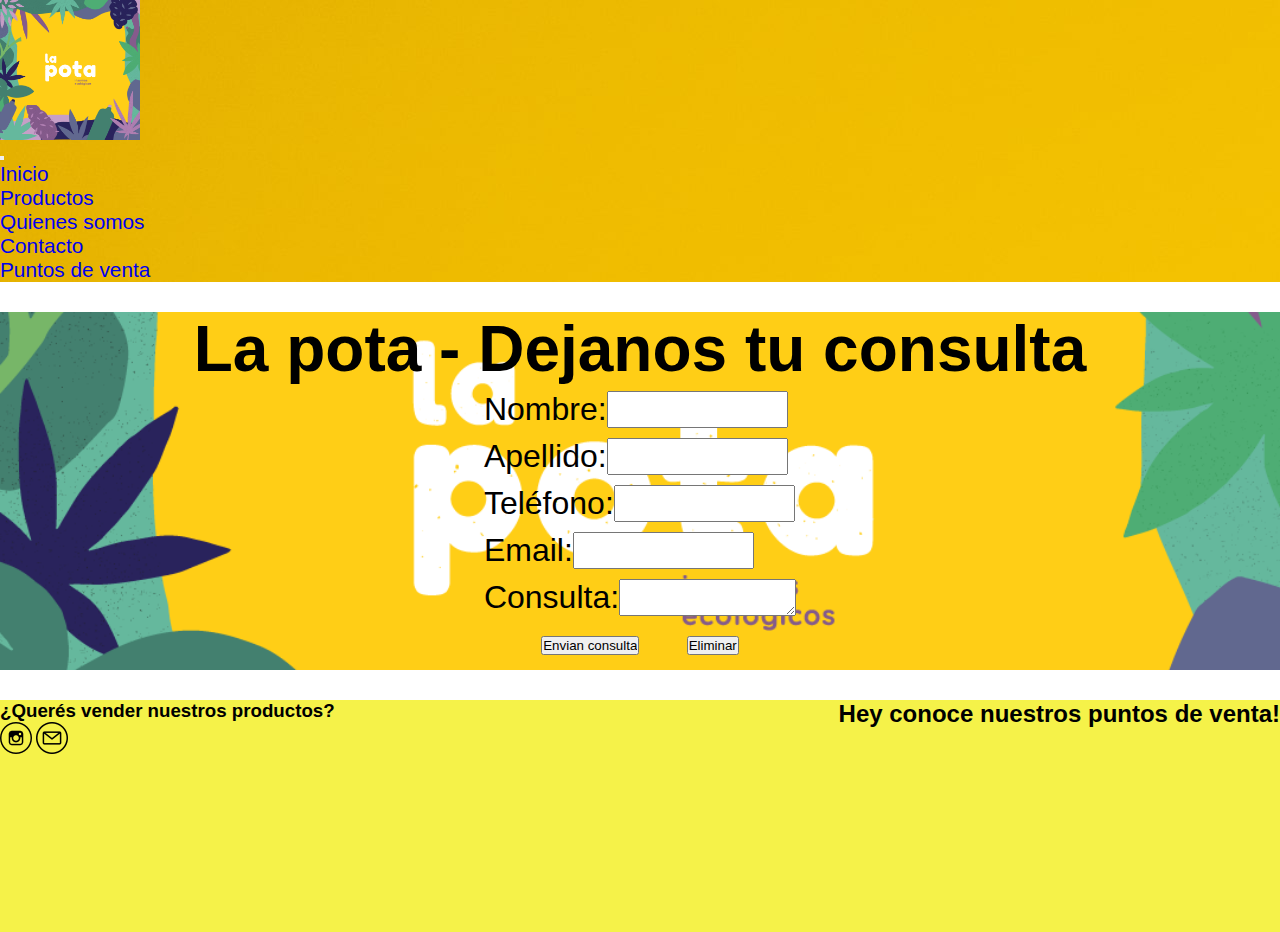
<file: paginas/contacto.html>
<!DOCTYPE html>
<html lang="en">

<head>
    <meta charset="UTF-8">
    <meta http-equiv="X-UA-Compatible" content="IE=edge">
    <meta name="viewport" content="width=device-width, initial-scale=1.0">
    <link rel="shortcut icon" href="../imagenes/logo-min.JPG" type="image/x-icon">
    <link rel="stylesheet" href="../css/lapota.css">
    <!--Bootstrap CSS-->
    <link href="https://cdn.jsdelivr.net/npm/bootstrap@5.1.3/dist/css/bootstrap.min.css" rel="stylesheet"
        integrity="sha384-1BmE4kWBq78iYhFldvKuhfTAU6auU8tT94WrHftjDbrCEXSU1oBoqyl2QvZ6jIW3" crossorigin="anonymous">
    <title>Contacto</title>
</head>

<body>
    <div class="grid-container">
        <header class="header">
            <nav class="navbar navbar-expand-lg navbar-light color-nav">
                <div class="container-fluid">
                    <div class="container">
                        <a class="navbar-brand" href="#">
                            <img src="../imagenes/logo-min.JPG" alt="" width="140">
                        </a>
                    </div>
                    <button class="navbar-toggler" type="button" data-bs-toggle="collapse" data-bs-target="#navbarNav"
                        aria-controls="navbarNav" aria-expanded="false" aria-label="Toggle navigation">
                        <span class="navbar-toggler-icon"></span>
                    </button>
                    <div class="collapse navbar-collapse justify-content-end" id="navbarNav">
                        <ul class="navbar-nav">
                            <li class="nav-item">
                                <a class="nav-link active mx-4" aria-current="page" href="../index.html">Inicio</a>
                            </li>
                            <li class="nav-item mx-4">
                                <a class="nav-link" href="../paginas/productos.html">Productos</a>
                            </li>
                            <li class="nav-item mx-4">
                                <a class="nav-link" href="../paginas/Quienes-somos.html">Quienes somos</a>
                            <li class="nav-item mx-4">
                                <a class="nav-link" href="../paginas/contacto.html">Contacto</a>
                            </li>
                            </li>
                            <li class="nav-item mx-4">
                                <a class="nav-link" href="../paginas/puntos-de-venta.html">Puntos de venta</a>
                            </li>
                        </ul>
                    </div>
                </div>
            </nav>
        </header>
    </div>
    <main class="main">
        <section class="formulario-contacto">
            <h1>La pota - Dejanos tu consulta</h1>
            <form>
                <div>
                    <label for="nombre">Nombre:</label>
                    <input type="text" name="nombre" id="nombre">
                </div>
                <div>
                    <label for="apellido">Apellido:</label>
                    <input type="text" name="Apellido" id="apellido">
                </div>
                <div>
                    <label for="telefono">Teléfono:</label>
                    <input type="number" name="telefono" id="telefono">
                </div>
                <div>
                    <label for="Email">Email:</label>
                    <input type="email" name="email" id="email">
                </div>
                <div>
                    <label for="consulta">Consulta:</label>
                    <textarea name="consulta" id="consulta"></textarea>
                </div>
                <div class="botones-formulario">
                    <input type="submit" value="Envian consulta">
                    <input type="reset" value="Eliminar">
                </div>
            </form>
        </section>
    </main>
    <footer class="footer">
        <div>
            <h3>¿Querés vender nuestros productos?</h3>
            <a href="https://www.instagram.com/lapota.ok"><img src="../imagenes/instagram.png" alt=""></a>
            <a href=""><img src="../imagenes/email.png" alt=""></a>
        </div>
        <div class="mapa">
            <h2>Hey conoce nuestros puntos de venta!</h2>
            <iframe
                src="https://www.google.com/maps/embed?pb=!1m18!1m12!1m3!1d3285.096501300841!2d-58.4598854!3d-34.5764247!2m3!1f0!2f0!3f0!3m2!1i1024!2i768!4f13.1!3m3!1m2!1s0x95bcb5a7944cbe11%3A0x6fbf83eb83b63f94!2sEl%20Alquimista%20Growshop%20Colegiales!5e0!3m2!1ses!2sar!4v1636234613639!5m2!1ses!2sar"
                width="200" height="200" style="border:0;" allowfullscreen="" loading="lazy"></iframe>
        </div>
    </footer>

    <script src="https://cdn.jsdelivr.net/npm/bootstrap@5.1.3/dist/js/bootstrap.bundle.min.js"
        integrity="sha384-ka7Sk0Gln4gmtz2MlQnikT1wXgYsOg+OMhuP+IlRH9sENBO0LRn5q+8nbTov4+1p"
        crossorigin="anonymous"></script>
</body>

</html>
</file>
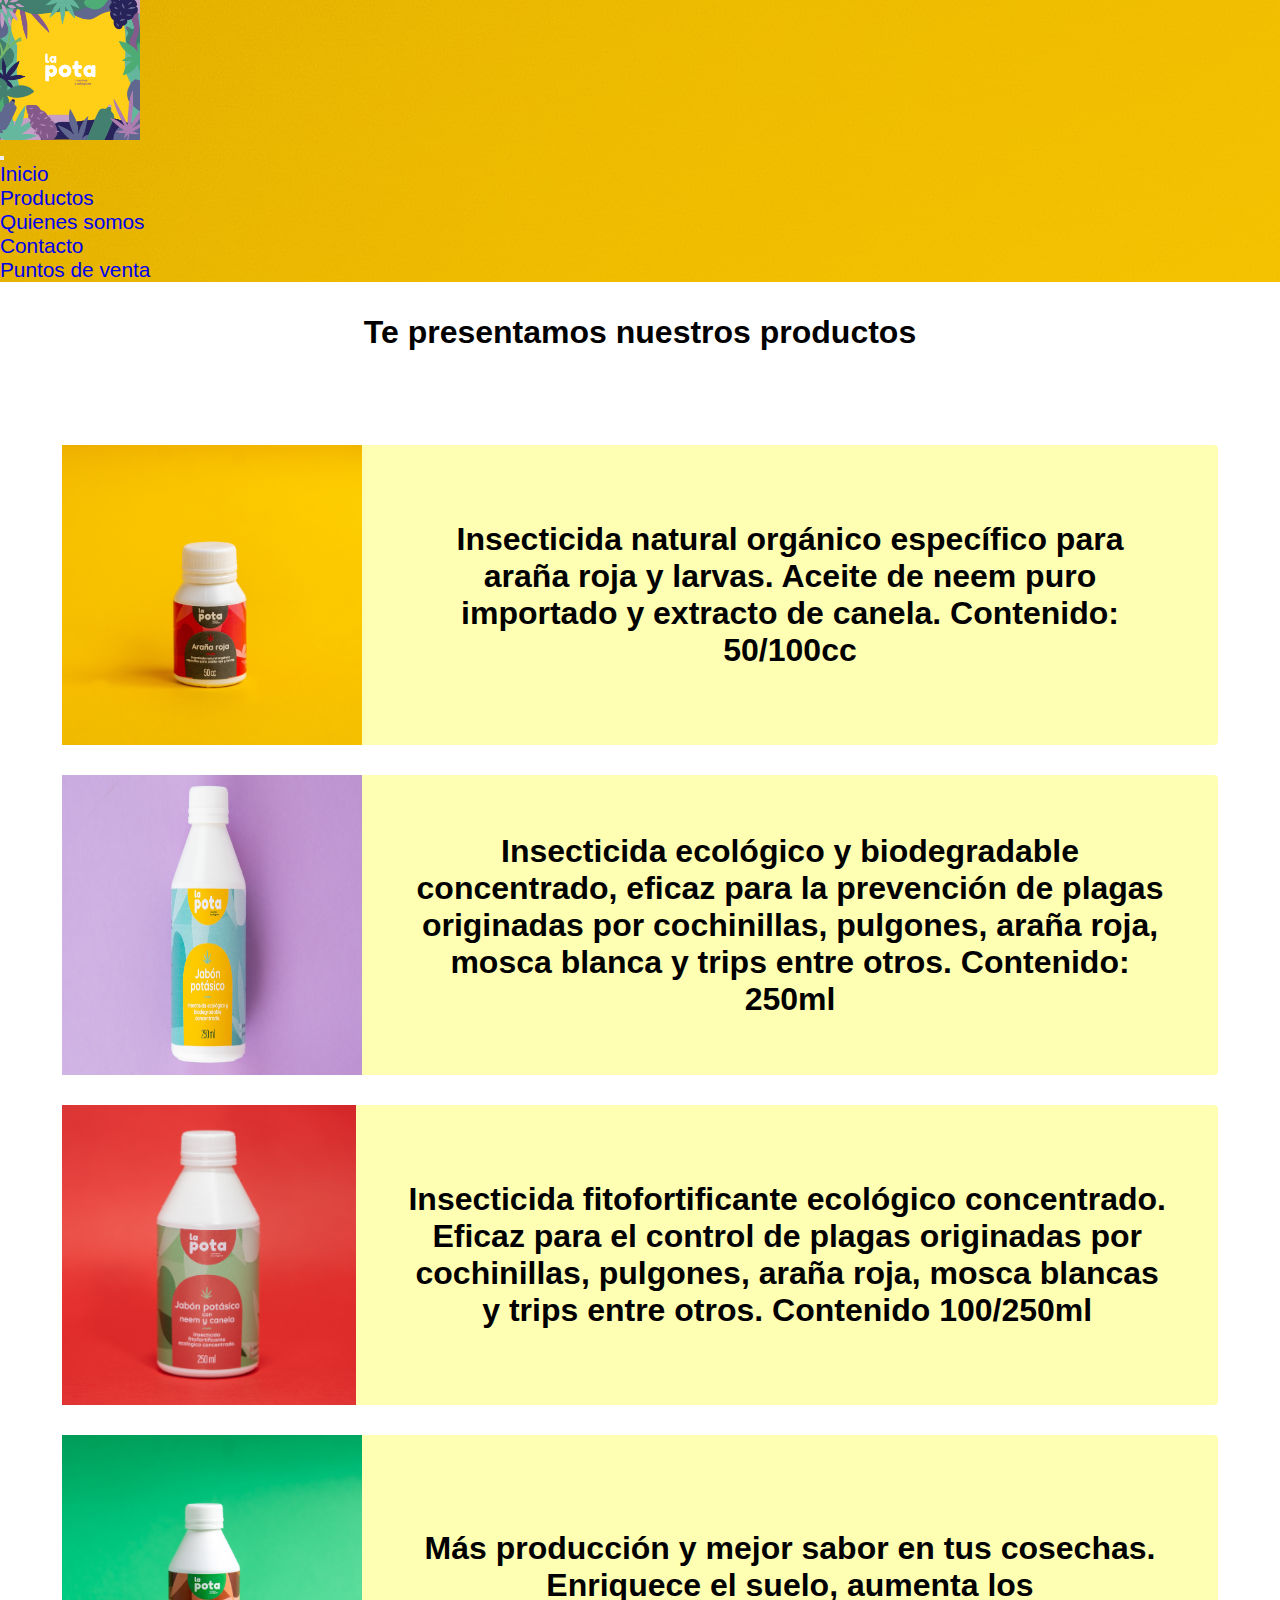
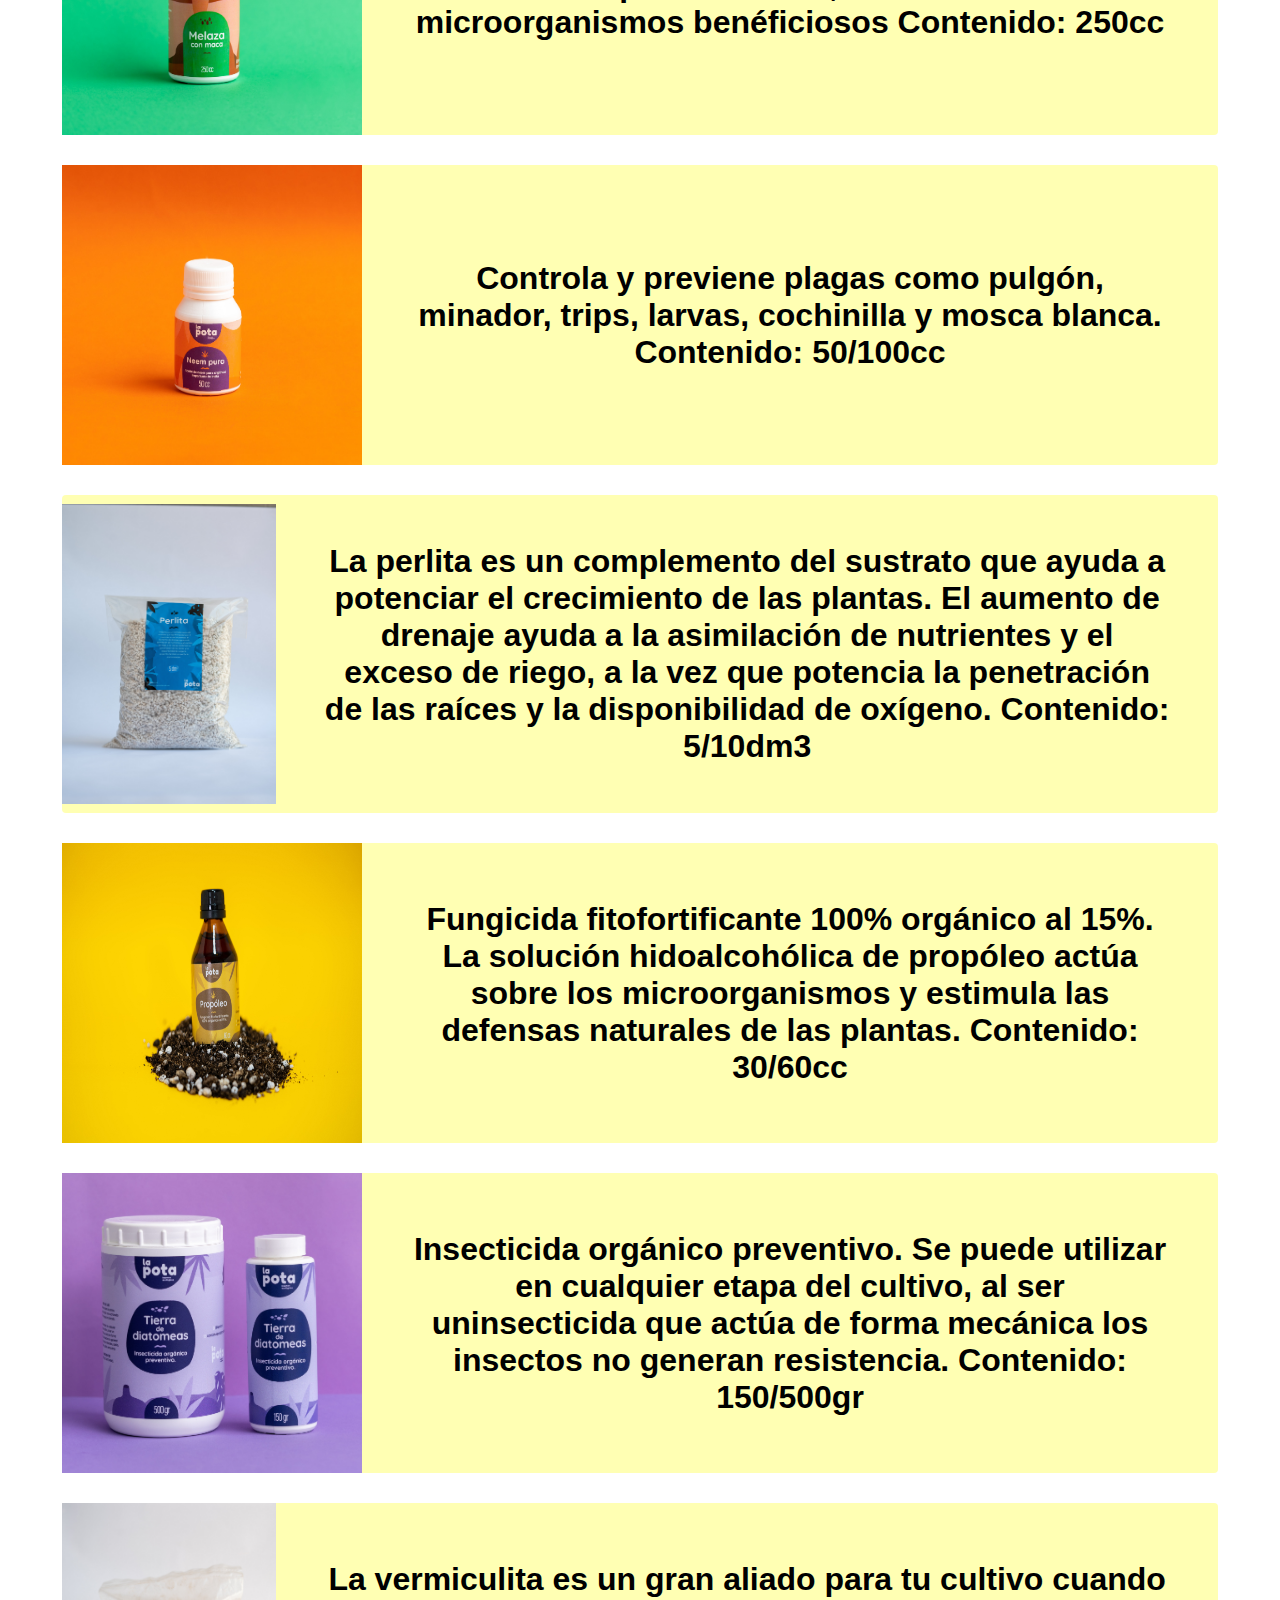
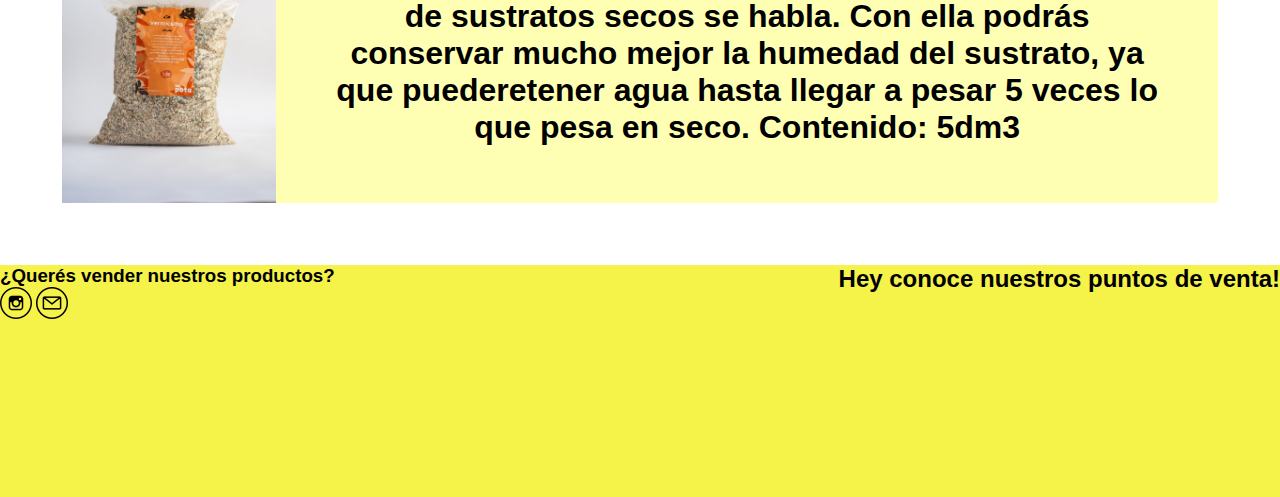
<file: paginas/productos.html>
<!DOCTYPE html>
<html lang="en">

<head>
    <meta charset="UTF-8">
    <meta http-equiv="X-UA-Compatible" content="IE=edge">
    <meta name="viewport" content="width=device-width, initial-scale=1.0">
    <link rel="shortcut icon" href="../imagenes/logo-min.JPG" type="image/x-icon">
    <link rel="stylesheet" href="../css/lapota.css">
    <!--Bootstrap CSS-->
    <link href="https://cdn.jsdelivr.net/npm/bootstrap@5.1.3/dist/css/bootstrap.min.css" rel="stylesheet"
        integrity="sha384-1BmE4kWBq78iYhFldvKuhfTAU6auU8tT94WrHftjDbrCEXSU1oBoqyl2QvZ6jIW3" crossorigin="anonymous">
    <title>Productos</title>
</head>

<body>
    <div class="grid-container">
        <header class="header">
            <nav class="navbar navbar-expand-lg navbar-light color-nav">
                <div class="container-fluid">
                    <div class="container">
                        <a class="navbar-brand" href="#">
                            <img src="../imagenes/logo-min.JPG" alt="" width="140">
                        </a>
                    </div>
                    <button class="navbar-toggler" type="button" data-bs-toggle="collapse" data-bs-target="#navbarNav"
                        aria-controls="navbarNav" aria-expanded="false" aria-label="Toggle navigation">
                        <span class="navbar-toggler-icon"></span>
                    </button>
                    <div class="collapse navbar-collapse justify-content-end" id="navbarNav">
                        <ul class="navbar-nav">
                            <li class="nav-item">
                                <a class="nav-link active mx-4" aria-current="page" href="../index.html">Inicio</a>
                            </li>
                            <li class="nav-item mx-4">
                                <a class="nav-link" href="../paginas/productos.html">Productos</a>
                            </li>
                            <li class="nav-item mx-4">
                                <a class="nav-link" href="../paginas/Quienes-somos.html">Quienes somos</a>
                            <li class="nav-item mx-4">
                                <a class="nav-link" href="../paginas/contacto.html">Contacto</a>
                            </li>
                            </li>
                            <li class="nav-item mx-4">
                                <a class="nav-link" href="../paginas/puntos-de-venta.html">Puntos de venta</a>
                            </li>
                        </ul>
                    </div>
                </div>
            </nav>
        </header>
    </div>
    <main class="main">
        <section class="productos">
            <h1>Te presentamos nuestros productos<h1>
                    <div class="gridContainer">
                        <div class="grid-item">
                            <img src="../imagenes/arañaroja-min.jpg" alt="">
                            <p>Insecticida natural orgánico específico para araña roja y larvas.
                                Aceite de neem puro importado y extracto de canela.
                                Contenido: 50/100cc</p>
                        </div>
                        <div class="grid-item">
                            <img src="../imagenes/jabonp-min.jpg" alt="">
                            <p>Insecticida ecológico y
                                biodegradable concentrado, eficaz para la prevención de plagas originadas
                                por cochinillas, pulgones, araña roja, mosca blanca
                                y trips entre otros.
                                Contenido: 250ml</p>
                        </div>
                        <div class="grid-item">
                            <img src="../imagenes/jpnyc-min.jpg" alt="">
                            <p>Insecticida fitofortificante
                                ecológico concentrado. Eficaz para el control de plagas originadas por cochinillas,
                                pulgones,
                                araña roja, mosca blancas y trips entre otros.
                                Contenido 100/250ml</p>
                        </div>
                        <div class="grid-item">
                            <img src="../imagenes/melcmac-min.jpg" alt="">
                            <p>Más producción y mejor sabor en tus cosechas.
                                Enriquece el suelo, aumenta los microorganismos benéficiosos
                                Contenido: 250cc</p>
                        </div>
                        <div class="grid-item">
                            <img src="../imagenes/neempuro-min.jpg" alt="">
                            <p>Controla y previene plagas
                                como pulgón, minador, trips, larvas, cochinilla y mosca blanca.
                                Contenido: 50/100cc</p>
                        </div>
                        <div class="grid-item">
                            <img src="../imagenes/perlita-min.jpg" alt="">
                            <p>La perlita es un complemento
                                del sustrato que ayuda a potenciar el crecimiento de las plantas.
                                El aumento de drenaje ayuda a la asimilación de nutrientes
                                y el exceso de riego, a la vez que potencia
                                la penetración de las raíces y la disponibilidad de oxígeno.
                                Contenido: 5/10dm3
                            </p>
                        </div>
                        <div class="grid-item">
                            <img src="../imagenes/propeleo-min.jpg" alt="">
                            <p>Fungicida fitofortificante 100%
                                orgánico al 15%. La solución hidoalcohólica de propóleo actúa sobre los
                                microorganismos y estimula las defensas naturales de las plantas.
                                Contenido: 30/60cc
                            </p>
                        </div>
                        <div class="grid-item">
                            <img src="../imagenes/tierradd-min.jpg" alt="">
                            <p>Insecticida orgánico preventivo.
                                Se puede utilizar en cualquier etapa del cultivo, al ser uninsecticida que actúa de
                                forma mecánica los insectos
                                no generan resistencia.
                                Contenido: 150/500gr</p>
                        </div>
                        <div class="grid-item">
                            <img src="../imagenes/vermi-min.jpg" alt="">
                            <p>La vermiculita es un gran aliado para tu cultivo cuando de sustratos secos se habla.
                                Con ella podrás conservar mucho mejor la humedad del sustrato, ya que puederetener
                                agua hasta llegar a pesar 5 veces lo que pesa en seco.
                                Contenido: 5dm3</p>
                        </div>
                    </div>
        </section>
    </main>
    <footer class="footer">
        <div>
            <h3>¿Querés vender nuestros productos?</h3>
            <a href="https://www.instagram.com/lapota.ok"><img src="../imagenes/instagram.png" alt=""></a>
            <a href=""><img src="../imagenes/email.png" alt=""></a>
        </div>
        <div class="mapa">
            <h2>Hey conoce nuestros puntos de venta!</h2>
            <iframe
                src="https://www.google.com/maps/embed?pb=!1m18!1m12!1m3!1d3285.096501300841!2d-58.4598854!3d-34.5764247!2m3!1f0!2f0!3f0!3m2!1i1024!2i768!4f13.1!3m3!1m2!1s0x95bcb5a7944cbe11%3A0x6fbf83eb83b63f94!2sEl%20Alquimista%20Growshop%20Colegiales!5e0!3m2!1ses!2sar!4v1636234613639!5m2!1ses!2sar"
                width="200" height="200" style="border:0;" allowfullscreen="" loading="lazy"></iframe>
        </div>
    </footer>

    <script src="https://cdn.jsdelivr.net/npm/bootstrap@5.1.3/dist/js/bootstrap.bundle.min.js"
        integrity="sha384-ka7Sk0Gln4gmtz2MlQnikT1wXgYsOg+OMhuP+IlRH9sENBO0LRn5q+8nbTov4+1p"
        crossorigin="anonymous"></script>
</body>

</html>
</file>
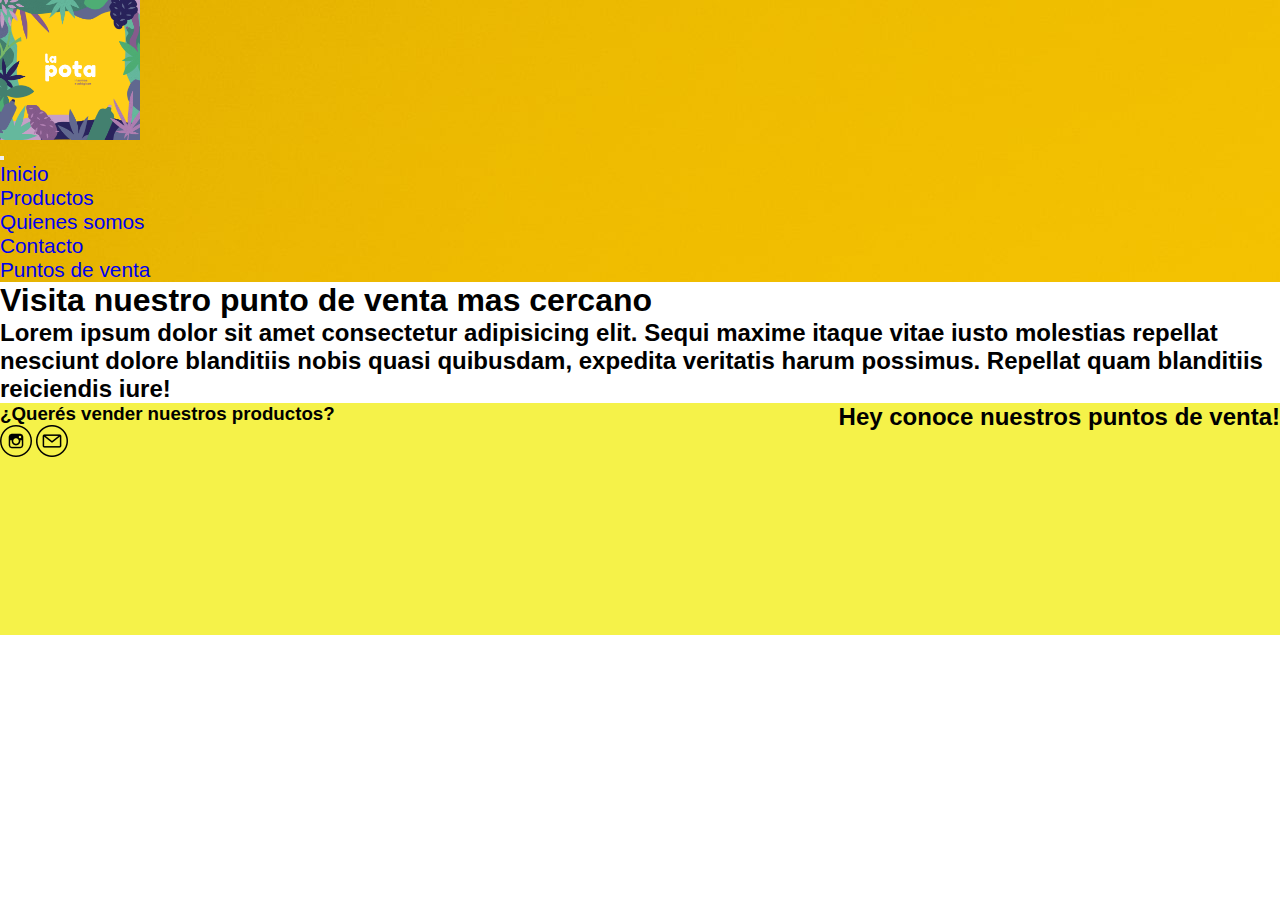
<file: paginas/puntos-de-venta.html>
<!DOCTYPE html>
<html lang="en">

<head>
    <meta charset="UTF-8">
    <meta http-equiv="X-UA-Compatible" content="IE=edge">
    <meta name="viewport" content="width=device-width, initial-scale=1.0">
    <link rel="shortcut icon" href="../imagenes/logo-min.JPG" type="image/x-icon">
    <link rel="stylesheet" href="../css/lapota.css">
    <!--Bootstrap CSS-->
    <link href="https://cdn.jsdelivr.net/npm/bootstrap@5.1.3/dist/css/bootstrap.min.css" rel="stylesheet"
        integrity="sha384-1BmE4kWBq78iYhFldvKuhfTAU6auU8tT94WrHftjDbrCEXSU1oBoqyl2QvZ6jIW3" crossorigin="anonymous">
    <title>Puntos de venta</title>
</head>

<body>
    <div class="grid-container">
        <header class="header">
            <nav class="navbar navbar-expand-lg navbar-light color-nav">
                <div class="container-fluid">
                    <div class="container">
                        <a class="navbar-brand" href="#">
                            <img src="../imagenes/logo-min.JPG" alt="" width="140">
                        </a>
                    </div>
                    <button class="navbar-toggler" type="button" data-bs-toggle="collapse" data-bs-target="#navbarNav"
                        aria-controls="navbarNav" aria-expanded="false" aria-label="Toggle navigation">
                        <span class="navbar-toggler-icon"></span>
                    </button>
                    <div class="collapse navbar-collapse justify-content-end" id="navbarNav">
                        <ul class="navbar-nav">
                            <li class="nav-item">
                                <a class="nav-link active mx-4" aria-current="page" href="../index.html">Inicio</a>
                            </li>
                            <li class="nav-item mx-4">
                                <a class="nav-link" href="../paginas/productos.html">Productos</a>
                            </li>
                            <li class="nav-item mx-4">
                                <a class="nav-link" href="../paginas/Quienes-somos.html">Quienes somos</a>
                            <li class="nav-item mx-4">
                                <a class="nav-link" href="../paginas/contacto.html">Contacto</a>
                            </li>
                            </li>
                            <li class="nav-item mx-4">
                                <a class="nav-link" href="../paginas/puntos-de-venta.html">Puntos de venta</a>
                            </li>
                        </ul>
                    </div>
                </div>
            </nav>
        </header>
    </div>
    <main class="main">
        <section>
            <h1>Visita nuestro punto de venta mas cercano</h1>
            <section>
                <section>
                    <h2>
                        <p>Lorem ipsum dolor sit amet consectetur adipisicing elit. Sequi maxime itaque vitae iusto
                            molestias repellat nesciunt dolore blanditiis nobis quasi quibusdam, expedita veritatis
                            harum possimus. Repellat quam blanditiis reiciendis iure!</p>
                    </h2>
                </section>
    </main>
    <footer class="footer">
        <div>
            <h3>¿Querés vender nuestros productos?</h3>
            <a href="https://www.instagram.com/lapota.ok"><img src="../imagenes/instagram.png" alt=""></a>
            <a href=""><img src="../imagenes/email.png" alt=""></a>
        </div>
        <div class="mapa">
            <h2>Hey conoce nuestros puntos de venta!</h2>
            <iframe
                src="https://www.google.com/maps/embed?pb=!1m18!1m12!1m3!1d3285.096501300841!2d-58.4598854!3d-34.5764247!2m3!1f0!2f0!3f0!3m2!1i1024!2i768!4f13.1!3m3!1m2!1s0x95bcb5a7944cbe11%3A0x6fbf83eb83b63f94!2sEl%20Alquimista%20Growshop%20Colegiales!5e0!3m2!1ses!2sar!4v1636234613639!5m2!1ses!2sar"
                width="200" height="200" style="border:0;" allowfullscreen="" loading="lazy"></iframe>
        </div>
    </footer>

    <script src="https://cdn.jsdelivr.net/npm/bootstrap@5.1.3/dist/js/bootstrap.bundle.min.js"
        integrity="sha384-ka7Sk0Gln4gmtz2MlQnikT1wXgYsOg+OMhuP+IlRH9sENBO0LRn5q+8nbTov4+1p"
        crossorigin="anonymous"></script>
</body>

</html>
</file>
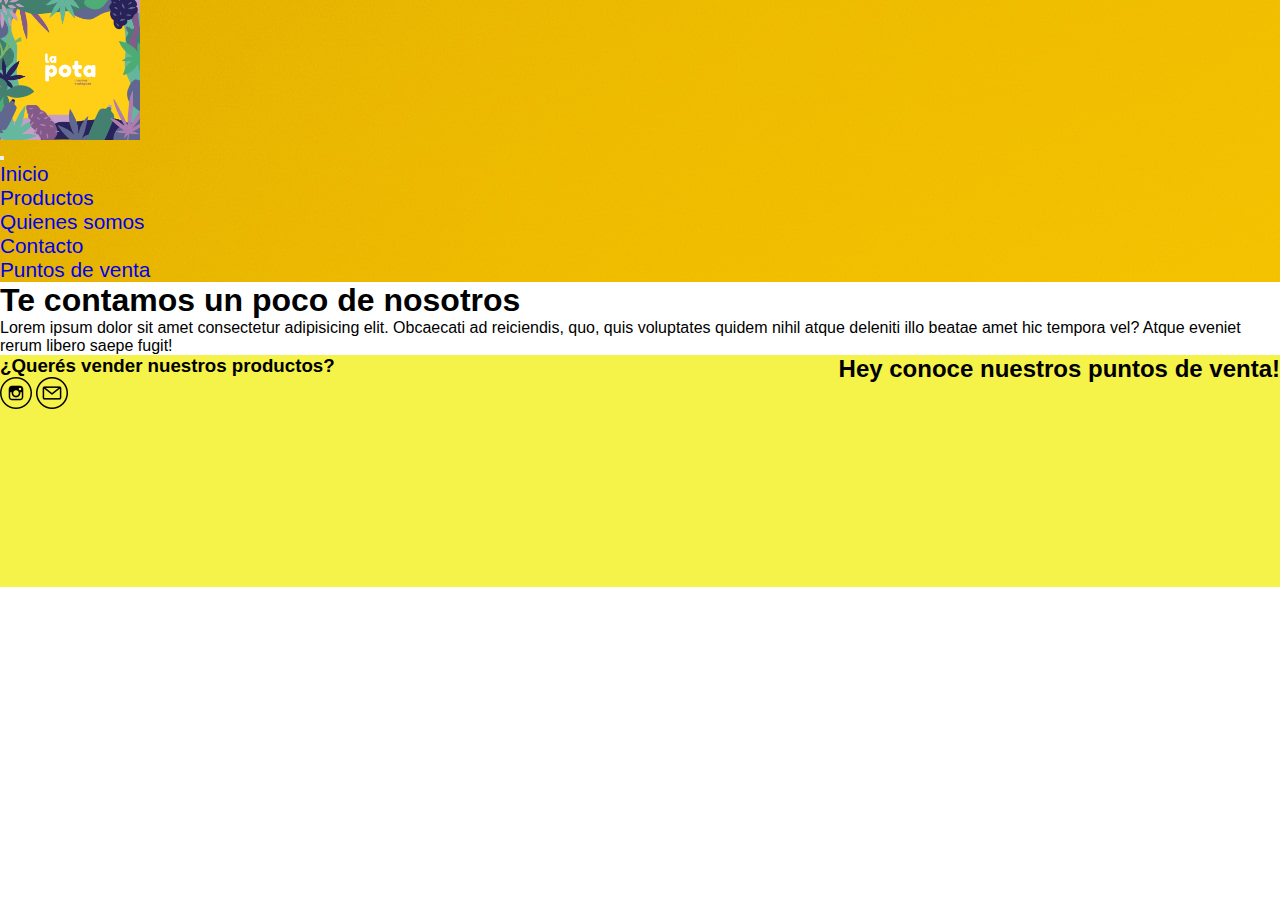
<file: paginas/Quienes-somos.html>
<!DOCTYPE html>
<html lang="en">

<head>
    <meta charset="UTF-8">
    <meta http-equiv="X-UA-Compatible" content="IE=edge">
    <meta name="viewport" content="width=device-width, initial-scale=1.0">
    <link rel="shortcut icon" href="../imagenes/logo-min.JPG" type="image/x-icon">
    <link rel="stylesheet" href="../css/lapota.css">
    <!--Bootstrap CSS-->
    <link href="https://cdn.jsdelivr.net/npm/bootstrap@5.1.3/dist/css/bootstrap.min.css" rel="stylesheet"
        integrity="sha384-1BmE4kWBq78iYhFldvKuhfTAU6auU8tT94WrHftjDbrCEXSU1oBoqyl2QvZ6jIW3" crossorigin="anonymous">
    <title>Quienes somos</title>
</head>

<body>
    <div class="grid-container">
        <header class="header">
            <nav class="navbar navbar-expand-lg navbar-light color-nav">
                <div class="container-fluid">
                    <div class="container">
                        <a class="navbar-brand" href="#">
                            <img src="../imagenes/logo-min.JPG" alt="" width="140">
                        </a>
                    </div>
                    <button class="navbar-toggler" type="button" data-bs-toggle="collapse" data-bs-target="#navbarNav"
                        aria-controls="navbarNav" aria-expanded="false" aria-label="Toggle navigation">
                        <span class="navbar-toggler-icon"></span>
                    </button>
                    <div class="collapse navbar-collapse justify-content-end" id="navbarNav">
                        <ul class="navbar-nav">
                            <li class="nav-item">
                                <a class="nav-link active mx-4" aria-current="page" href="../index.html">Inicio</a>
                            </li>
                            <li class="nav-item mx-4">
                                <a class="nav-link" href="../paginas/productos.html">Productos</a>
                            </li>
                            <li class="nav-item mx-4">
                                <a class="nav-link" href="../paginas/Quienes-somos.html">Quienes somos</a>
                            <li class="nav-item mx-4">
                                <a class="nav-link" href="../paginas/contacto.html">Contacto</a>
                            </li>
                            </li>
                            <li class="nav-item mx-4">
                                <a class="nav-link" href="../paginas/puntos-de-venta.html">Puntos de venta</a>
                            </li>
                        </ul>
                    </div>
                </div>
            </nav>
        </header>
    </div>
    <main class="main">
        <section>
            <h1>Te contamos un poco de nosotros</h1>
            <p>Lorem ipsum dolor sit amet consectetur adipisicing elit. Obcaecati ad reiciendis, quo, quis voluptates
                quidem nihil atque deleniti illo beatae amet hic tempora vel? Atque eveniet rerum libero saepe fugit!
            </p>
        </section>
    </main>
    <footer class="footer">
        <div>
            <h3>¿Querés vender nuestros productos?</h3>
            <a href="https://www.instagram.com/lapota.ok"><img src="../imagenes/instagram.png" alt=""></a>
            <a href=""><img src="../imagenes/email.png" alt=""></a>
        </div>
        <div class="mapa">
            <h2>Hey conoce nuestros puntos de venta!</h2>
            <iframe
                src="https://www.google.com/maps/embed?pb=!1m18!1m12!1m3!1d3285.096501300841!2d-58.4598854!3d-34.5764247!2m3!1f0!2f0!3f0!3m2!1i1024!2i768!4f13.1!3m3!1m2!1s0x95bcb5a7944cbe11%3A0x6fbf83eb83b63f94!2sEl%20Alquimista%20Growshop%20Colegiales!5e0!3m2!1ses!2sar!4v1636234613639!5m2!1ses!2sar"
                width="200" height="200" style="border:0;" allowfullscreen="" loading="lazy"></iframe>
        </div>
    </footer>


    <script src="https://cdn.jsdelivr.net/npm/bootstrap@5.1.3/dist/js/bootstrap.bundle.min.js"
        integrity="sha384-ka7Sk0Gln4gmtz2MlQnikT1wXgYsOg+OMhuP+IlRH9sENBO0LRn5q+8nbTov4+1p"
        crossorigin="anonymous"></script>
</body>

</html>
</file>
<file: css/lapota.css>
*{
    margin: 0%;
    padding: 0%;
    text-decoration: none;
    list-style: none;
    box-sizing: border-box;
}

body{
    font-family:Verdana, Geneva, Tahoma, sans-serif;
}
/*GRID LAYOUT*/
.grid-container{
    display: grid;
    grid-template-areas: 
    "header"
    "main"
    "footer"
    ;
}
.header{
    grid-area: header;
    flex-wrap: wrap;
    
}
.main{
    grid-area: main;
}
.footer{
    grid-area: footer;
    display: flex;
    flex-wrap: wrap;
}
/* NAV Y MENU*/ 

.header ul li a:hover{
    color: white;
    transform: scale(1.1);
    background: rgb(255, 246, 163);
    border: 1px solid yellow;
}
.header ul li{
    font-size: 1.3em;
}
.color-nav{
background-image:url(../imagenes/propeleo-min.jpg);
}
/*SECTION*/

.titulo-uno{
    padding: 30px;
    text-align: center;
}

.h2{
    padding: 50px ;
    margin: 100px;
    border-style: solid;
    border-color: orangered;
    border-width: thick;
    border-top-width: 20px;
    font-size: 1em;
    color: rgb(231, 133, 98);
}
/*FOOTER*/
.footer{
    bottom: 0%;
    font-size: 1em;
    background-color: rgb(245, 242, 73);
    display: flex;
    justify-content: space-between;
    }

/*GRID SECTION PRODUCTOS*/

.grid-item{
    display: flex;
    align-items: center;
    justify-content: center;
    background-color: rgb(255, 255, 179);
    border-radius: 4px;
    }
.grid-item:hover{
filter: opacity(0.9);
transform: scale(1.04);
}
.gridContainer{
    display: grid;
    grid-template-columns: repeat(auto-fill, minmax(240, 1fr));
    grid-auto-rows: minmax(200px, auto);
    gap: 30px;
    padding: 30px;
    }
.principal-section{
    display: grid;
    grid-template-columns: repeat(12,fr);
    margin: 15px 0;
}
.principal-section .principal-texto{
display: flex;
flex-direction: column;
padding: 1rem;
justify-content: center;
align-items: center;
}
.principal-section .principal-imagenes{
    display: flex;
flex-direction: column;
justify-content: center;
align-items: center;
}
.formulario-contacto{
    display: flex;
    flex-direction: column;
    justify-content: center;
    align-items: center;
    margin: 30px 0;
    background-image: url(../imagenes/logo-min.JPG);
    background-position: center;
    background-size: cover;
    font-size: 2rem;
    font-family: sans-serif;
}
.formulario-contacto .h1{
    padding: 10px;

}
form div{
    display: flex;
    padding: 5px;
}
.botones-formulario{
    display: flex;
    justify-content: space-evenly;
    margin: 10px;
}
.productos p{
    padding: 3rem;
    font-family: Arial, Helvetica, sans-serif;
}
.productos img{
width: 300px;
height: 300px;
}
.productos h1{
    text-align: center;
    padding: 1em;
}
</file>
